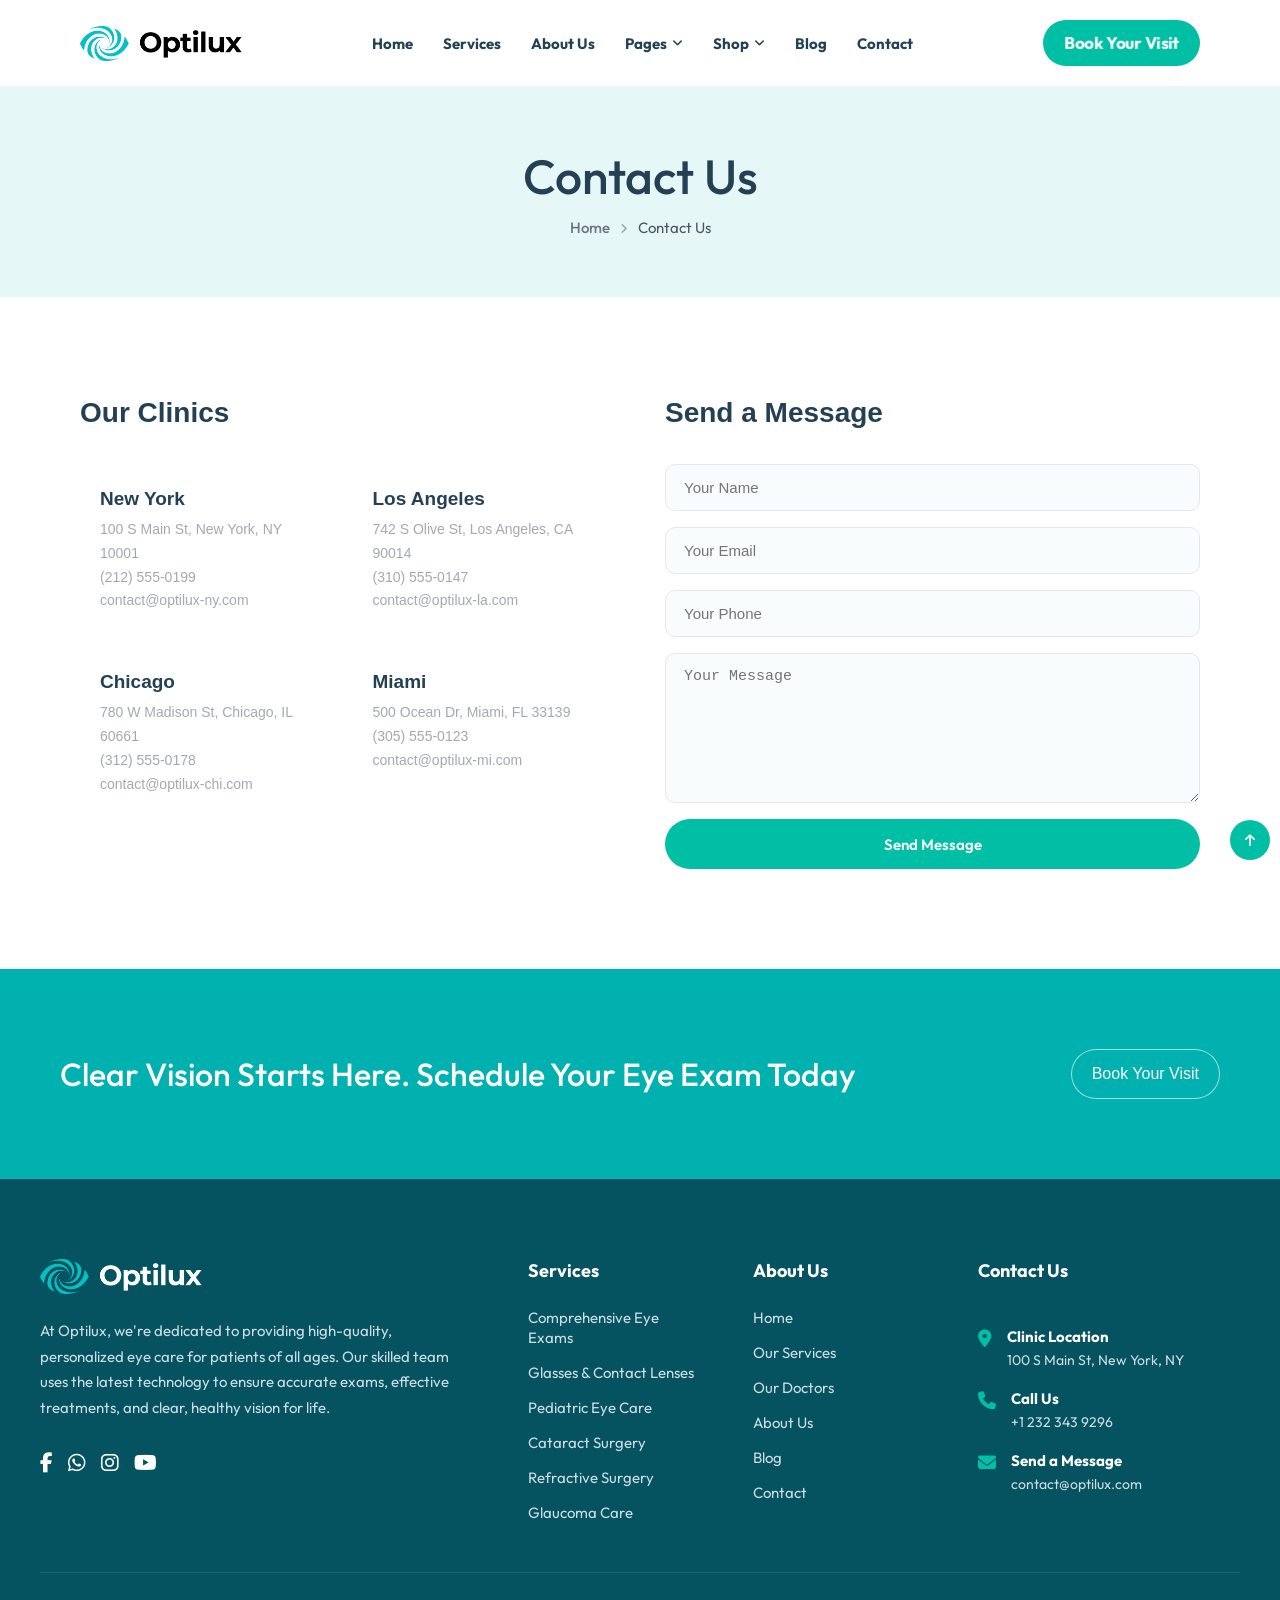
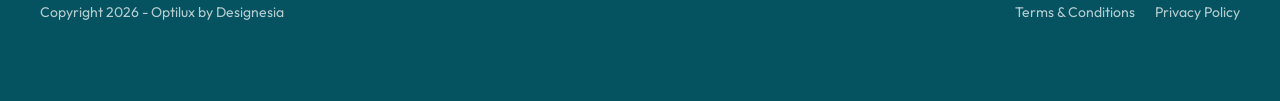
<file: contact.html>
<!DOCTYPE html>
<html lang="en">

<head>
    <meta charset="UTF-8">
    <meta name="viewport" content="width=device-width, initial-scale=1.0">
    <title>Optilux</title>
    <link rel="stylesheet" href="public/css/contact.css">
    <link href="https://fonts.googleapis.com/css2?family=Outfit:wght@400;500;600;700&display=swap" rel="stylesheet">
    <link rel="stylesheet" href="https://cdnjs.cloudflare.com/ajax/libs/font-awesome/6.4.0/css/all.min.css">
</head>

<body>

    <!-- !/ header -->
    <header class="theheader">
        <div class="logo">
            <img src="public/images/logo.webp" alt="" style="height: 35px;">
        </div>
        <nav class="navbar">
            <ul>
                <li><a href="index.html">Home</a></li>
                <li><a href="services.html">Services</a></li>
                <li><a href="about-us.html">About Us</a></li>
                <li class="drop-list">
                    <a href="">Pages <i class="fa-solid fa-angle-down"></i></a>
                    <ul class="dropdown-menu">
                        <li><a href="faq.html">FAQ</a></li>
                        <li><a href="testimonials.html">Testimonials</a></li>
                    </ul>
                </li>
                <li class="drop-list">
                    <a href="">Shop <i class="fa-solid fa-angle-down"></i></a>
                    <ul class="dropdown-menu">
                        <li><a href="shop1.html">Shop 1</a></li>
                        <li><a href="shop2.html">Shop 2</a></li>
                    </ul>
                </li>
                <li><a href="blog.html">Blog</a></li>
                <li><a href="contact.html">Contact</a></li>
            </ul>
        </nav>
        <div class="aqua-link">
            <a href="">Book Your Visit</a>
        </div>
    </header>

    <!-- !/ main -->
    <main class="themain">
        <!-- !/ hero section -->
        <section class="page-hero">
            <h1>Contact Us</h1>
            <ul class="breadcrumb">
                <li><a href="index.html">Home</a></li>
                <li><i class="fa-solid fa-angle-right"></i></li>
                <li>Contact Us</li>
            </ul>
        </section>
        <!-- !/ contact section -->
        <section class="contact-section">
            <div class="contact-container">
                <!-- todo/ left side -->
                <div class="contact-locations">
                    <h2>Our Clinics</h2>

                    <!-- todo/ -->
                    <div class="locations-grid">

                        <!-- ?/ one card -->
                        <div class="location-card">
                            <div class="location-info">
                                <h4>New York</h4>
                                <p>100 S Main St, New York, NY 10001</p>
                                <p>(212) 555-0199</p>
                                <p>contact@optilux-ny.com</p>
                            </div>
                        </div>
                        <!-- ?/ one card -->
                        <div class="location-card">
                            <div class="location-info">
                                <h4>Los Angeles</h4>
                                <p>742 S Olive St, Los Angeles, CA 90014</p>
                                <p>(310) 555-0147</p>
                                <p>contact@optilux-la.com</p>
                            </div>
                        </div>
                        <!-- ?/ one card -->
                        <div class="location-card">
                            <div class="location-info">
                                <h4>Chicago</h4>
                                <p>780 W Madison St, Chicago, IL 60661</p>
                                <p>(312) 555-0178</p>
                                <p>contact@optilux-chi.com</p>
                            </div>
                        </div>
                        <!-- ?/ one card -->
                        <div class="location-card">
                            <div class="location-info">
                                <h4>Miami</h4>
                                <p>500 Ocean Dr, Miami, FL 33139</p>
                                <p>(305) 555-0123</p>
                                <p>contact@optilux-mi.com</p>
                            </div>
                        </div>
                    </div>
                </div>

                <!-- todo/ right side — contact form -->
                <div class="contact-form-wrap">
                    <h2>Send a Message</h2>
                    <form class="contact-form" name="">
                        <!-- ?/ -->
                        <input type="text" name="name" placeholder="Your Name">
                        <input type="email" name="email" placeholder="Your Email">
                        <input type="tel" name="phone" placeholder="Your Phone">
                        <textarea name="message" placeholder="Your Message"></textarea>

                        <!-- ?/ -->
                        <button type="submit">Send Message</button>
                    </form>
                </div>
            </div>
        </section>
        <!-- !/ aqua section -->
        <section class="aqua-section">
            <h2>Clear Vision Starts Here. Schedule Your Eye Exam Today</h2>
            <input type="button" value="Book Your Visit">
        </section>


    </main>

    <!-- !/ back to the top button /fixed circle -->
        <div class="back-to-the-top">
            <button><i class="fa-solid fa-arrow-up"></i></button>
        </div>

    <!-- !/ footer -->
    <footer class="thefooter">
        <div class="footer-container">
            <div class="footer-col footer-about">
                <div class="footer-logo">
                    <img src="public/images/logo-white.webp" alt="" style="height: 35px;">
                </div>
                <p>At Optilux, we're dedicated to providing high-quality, personalized eye care for patients of all
                    ages. Our skilled team uses the latest technology to ensure accurate exams, effective treatments,
                    and clear, healthy vision for life.</p>
                <div class="footer-socials">
                    <a href=""><i class="fa-brands fa-facebook-f"></i></a>
                    <a href=""><i class="fa-brands fa-whatsapp"></i></a>
                    <a href=""><i class="fa-brands fa-instagram"></i></a>
                    <a href=""><i class="fa-brands fa-youtube"></i></a>
                </div>
            </div>
            <div class="footer-col footer-links">
                <h3>Services</h3>
                <ul>
                    <li><a href="">Comprehensive Eye Exams</a></li>
                    <li><a href="">Glasses & Contact Lenses</a></li>
                    <li><a href="">Pediatric Eye Care</a></li>
                    <li><a href="">Cataract Surgery</a></li>
                    <li><a href="">Refractive Surgery</a></li>
                    <li><a href="">Glaucoma Care</a></li>
                </ul>
            </div>
            <div class="footer-col footer-links">
                <h3>About Us</h3>
                <ul>
                    <li><a href="index.html">Home</a></li>
                    <li><a href="services.html">Our Services</a></li>
                    <li><a href="">Our Doctors</a></li>
                    <li><a href="about.html">About Us</a></li>
                    <li><a href="blog.html">Blog</a></li>
                    <li><a href="contact.html">Contact</a></li>
                </ul>
            </div>
            <div class="footer-col footer-contact">
                <h3>Contact Us</h3>
                <div class="contact-item">
                    <div class="contact-icon"><i class="fa-solid fa-location-dot"></i></div>
                    <div class="contact-info">
                        <h4>Clinic Location</h4>
                        <p>100 S Main St, New York, NY</p>
                    </div>
                </div>
                <div class="contact-item">
                    <div class="contact-icon"><i class="fa-solid fa-phone"></i></div>
                    <div class="contact-info">
                        <h4>Call Us</h4>
                        <p>+1 232 343 9296</p>
                    </div>
                </div>
                <div class="contact-item">
                    <div class="contact-icon"><i class="fa-solid fa-envelope"></i></div>
                    <div class="contact-info">
                        <h4>Send a Message</h4>
                        <p>contact@optilux.com</p>
                    </div>
                </div>
            </div>
        </div>
        <div class="sub-footer">
            <p>Copyright 2026 - Optilux by Designesia</p>
            <ul>
                <li><a href="">Terms & Conditions</a></li>
                <li><a href="">Privacy Policy</a></li>
            </ul>
        </div>
    </footer>




</body>

</html>
</file>
<file: public/css/contact.css>
* {
    margin: 0;
    padding: 0;
    box-sizing: border-box;
}

body {
    font-family: "Outfit", "Poppins", sans-serif;
    color: rgb(75, 85, 99);
    background-color: rgb(255, 255, 255);
}

a {
    text-decoration: none;
}

ul {
    list-style: none;
}

*:hover {
    transition: 0.4s;
}


/* !/ header */
.theheader {
    background-color: white;
    display: flex;
    flex-direction: row;
    justify-content: space-between;
    align-items: center;
    padding: 20px 80px;
}

.logo {
    display: flex;
    align-items: center;
}

.navbar ul {
    display: flex;
    flex-direction: row;
    gap: 30px;
}

.navbar a {
    font-weight: bold;
    color: rgb(35, 64, 84);
    font-size: 15px;
    display: flex;
    align-items: center;
    gap: 5px;
}

.navbar a:hover {
    color: rgb(0, 191, 165);
}

.navbar a i {
    font-size: 12px;
}

/* todo/ dropdown */
.drop-list {
    position: relative;
    display: block !important;
}

.dropdown-menu {
    list-style: none;
    background-color: white;
    border: 1px solid rgb(226, 232, 240);
    width: 160px;
    padding: 10px 15px;
    position: absolute;
    top: 100%;
    left: 0;
    border-radius: 8px;
    z-index: 100;
    box-shadow: 0 8px 20px rgba(0, 0, 0, 0.08);
    display: none !important;
}

.dropdown-menu li {
    margin-top: 10px;
}

.dropdown-menu li:first-child {
    margin-top: 0;
}

.dropdown-menu a {
    font-size: 14px;
    font-weight: 500;
    color: rgb(75, 85, 99);
}

.dropdown-menu a:hover {
    color: rgb(0, 191, 165);
}

.drop-list:hover .dropdown-menu {
    display: block !important;
}

/* todo/ book button — cube flip effect */
.aqua-link a {
    display: inline-flex;
    align-items: center;
    justify-content: center;
    height: 46px;
    padding: 0 24px;
    border-radius: 50px;
    font-weight: bold;
    cursor: pointer;
    background-color: rgb(0, 191, 165);
    color: transparent;
    border: none;
    position: relative;
    overflow: hidden;
    perspective: 500px;
}

.aqua-link a:hover {
    background-color: rgb(5, 83, 97);
}

/* ?/ cube face shared styles */
.aqua-link a::before,
.aqua-link a::after {
    position: absolute;
    top: 0;
    left: 0;
    width: 100%;
    height: 100%;
    display: inline-flex;
    align-items: center;
    justify-content: center;
    color: white;
    backface-visibility: hidden;
    transition: transform 0.4s cubic-bezier(0.25, 0.8, 0.25, 1);
}

/* ?/ front face */
.aqua-link a::before {
    transform: rotateX(0deg) translateZ(23px);
}

/* ?/ bottom face (revealed on hover) */
.aqua-link a::after {
    background-color: rgb(5, 83, 97);
    transform: rotateX(-90deg) translateZ(23px);
}

.theheader .aqua-link a::before,
.theheader .aqua-link a::after {
    content: "Book Your Visit";
}

.aqua-link a:hover::before {
    transform: rotateX(90deg) translateZ(23px);
}

.aqua-link a:hover::after {
    transform: rotateX(0deg) translateZ(23px);
}

.aqua-link a:active {
    transform: scale(0.96);
    transition: transform 0.1s;
}


/* !/ main */


/* todo/ page hero */
.page-hero {
    background: rgb(229, 248, 247);
    padding: 60px 80px;
    text-align: center;
}

.page-hero h1 {
    font-size: 48px;
    color: rgb(35, 64, 84);
    font-weight: 500;
    margin-bottom: 12px;
}

.breadcrumb {
    display: flex;
    flex-direction: row;
    justify-content: center;
    align-items: center;
    gap: 10px;
    font-size: 15px;
}

.breadcrumb a {
    color: rgb(107, 114, 128);
    font-weight: 500;
}

.breadcrumb a:hover {
    color: rgb(0, 191, 165);
}

.breadcrumb i {
    font-size: 12px;
    color: rgb(156, 163, 175);
}


/* todo/ contact section */
.contact-section {
    padding: 100px 80px;
}

.contact-container {
    max-width: 1200px;
    margin: 0 auto;
    display: grid;
    grid-template-columns: 1fr 1fr;
    gap: 50px;
    align-items: start;
    font-family: "poppins",sans-serif;
}

/* ?/  */
.contact-locations h2,
.contact-form-wrap h2 {
    font-size: 28px;
    font-weight: 600;
    color: rgb(35, 64, 84);
    margin-bottom: 35px;
}

.contact-form-wrap button{
    width: 100%;
}


/* todo/ location grid — 2x2 */
.locations-grid {
    display: grid;
    grid-template-columns: 1fr 1fr;
    gap: 10px;
}

.location-card {
    display: flex;
    align-items: flex-start;
    gap: 15px;
    border-radius: 12px;
    padding: 24px 20px;
}

.location-info h4 {
    font-size: 19px;
    font-weight: 600;
    color: rgb(35, 64, 84);
    margin-bottom: 8px;
}

.location-info p {
    font-size: 14px;
    color: rgba(107, 114, 128, 0.61);
    line-height: 1.7;
}


/* todo/ contact form */
.contact-form {
    display: flex;
    flex-direction: column;
    gap: 16px;
}

/* ?/ inputs */
.contact-form input,
.contact-form textarea {
    width: 100%;
    padding: 14px 18px;
    border: 1px solid rgb(226, 232, 240);
    border-radius: 10px;
    font-size: 15px;
    color: rgb(35, 64, 84);
    background-color: rgb(248, 252, 252);
    outline: none;
}

.contact-form input:focus,
.contact-form textarea:focus {
    border-color: rgb(0, 191, 165);
    background-color: white;
}

.contact-form textarea {
    height: 150px;
    resize: vertical;
}

/* ?/*/
.contact-form button {
    display: inline-flex;
    align-items: center;
    justify-content: center;
    height: 50px;
    padding: 0 30px;
    border-radius: 50px;
    font-family: "Outfit", "Poppins", sans-serif;
    font-size: 15px;
    font-weight: 600;
    background-color: rgb(0, 191, 165);
    color: white;
    border: none;
    cursor: pointer;
    align-self: flex-start;
}

.contact-form button:hover {
    background-color: rgb(5, 83, 97);
}

.contact-form button:active {
    transform: scale(0.97);
    transition: transform 0.1s;
}

/* !/ aqua section */
.aqua-section {
    background-color: rgb(1, 177, 176);
    display: flex;
    flex-direction: row;
    justify-content: space-between;
    align-items: center;
    padding: 80px 60px;
    color: white;
}

.aqua-section h2 {
    font-size: xx-large;
    font-weight: 500;
}

.aqua-section input {
    background-color: rgb(1, 177, 176);
    color: white;
    font-size: medium;
    padding: 15px 20px;
    border-radius: 50px;
    border: 1px solid rgba(255, 255, 255, 0.613);
}

.aqua-section input:hover {
    background-color: rgb(1, 83, 96);
    border: 1px solid rgb(1, 83, 96);
    cursor: pointer;
}


/* !/ back to the top button */

.back-to-the-top button {
    position: fixed;
    background-color: rgb(0, 191, 165);
    border-radius: 100%;
    height: 40px;
    width: 40px;
    bottom: 40px;
    right: 10px;
    border: none;
    color: white;
}

.back-to-the-top button:hover {
    transform: scale(1.3) translateY(-20%);
    box-shadow: 0px 0px 6px rgba(0, 128, 111, 0.647);
    cursor: pointer;
}

.back-to-the-top button:hover i {
    transform: scale(1.3);

}

/* !/ footer */
.thefooter {
    background-color: rgb(5, 83, 97);
    padding: 80px 40px;
    color: rgb(255, 255, 255);
}

.footer-container {
    display: grid;
    grid-template-columns: 2.5fr 1fr 1fr 1.5fr;
    gap: 50px;
    max-width: 1200px;
    margin: 0 auto;
}

.footer-about .footer-logo {
    margin-bottom: 20px;
}

.footer-about p {
    color: rgba(255, 255, 255, 0.8);
    line-height: 1.7;
    font-size: 15px;
    margin-bottom: 30px;
    padding-right: 20px;
}

.footer-socials {
    display: flex;
    gap: 15px;
}

.footer-socials a {
    color: rgb(255, 255, 255);
    font-size: 20px;
}

.footer-socials a:hover {
    color: rgb(0, 191, 165);
}

.footer-col h3 {
    font-size: 18px;
    font-weight: bold;
    margin-bottom: 25px;
    color: rgb(255, 255, 255);
}

.footer-links ul {
    display: flex;
    flex-direction: column;
    gap: 15px;
}

.footer-links a {
    color: rgba(255, 255, 255, 0.8);
    font-size: 15px;
}

.footer-links a:hover {
    color: rgb(0, 191, 165);
}

.footer-contact {
    display: flex;
    flex-direction: column;
    gap: 20px;
}

/* ?/ footer contact items */
.contact-item {
    display: flex;
    align-items: flex-start;
    gap: 15px;
}

.contact-icon {
    color: rgb(0, 191, 165);
    font-size: 18px;
}

.contact-info h4 {
    font-size: 15px;
    font-weight: bold;
    margin-bottom: 5px;
}

.contact-info p {
    color: rgba(255, 255, 255, 0.8);
    font-size: 14px;
}

.sub-footer {
    display: flex;
    justify-content: space-between;
    align-items: center;
    border-top: 1px solid rgba(255, 255, 255, 0.1);
    margin-top: 50px;
    padding-top: 30px;
    max-width: 1200px;
    margin-left: auto;
    margin-right: auto;
    font-size: 14px;
    color: rgba(255, 255, 255, 0.7);
}

.sub-footer ul {
    display: flex;
    gap: 20px;
}

.sub-footer a {
    color: rgba(255, 255, 255, 0.7);
}

.sub-footer a:hover {
    color: rgb(0, 191, 165);
}


/* !/ media queries */

/* todo/ tablets */
@media (max-width: 1100px) {

    .theheader {
        padding: 20px 40px;
    }

    .contact-section {
        padding: 80px 40px;
    }

    .contact-container {
        gap: 50px;
    }

    .footer-container {
        grid-template-columns: 1fr 1fr;
        gap: 40px;
    }

    .footer-about {
        grid-column: span 2;
    }
}

/* todo/ small tablets — stack the two columns */
@media (max-width: 900px) {

    .contact-container {
        grid-template-columns: 1fr;
    }
}

/* todo/ mobile */
@media (max-width: 768px) {

    /* ?/ header */
    .theheader {
        flex-direction: column;
        gap: 20px;
        padding: 20px;
    }

    .navbar ul {
        flex-wrap: wrap;
        justify-content: center;
        gap: 15px;
    }

    /* ?/ hero */
    .page-hero {
        padding: 40px 20px;
    }

    .page-hero h1 {
        font-size: 32px;
    }

    /* ?/ contact section */
    .contact-section {
        padding: 60px 20px;
    }

    .locations-grid {
        grid-template-columns: 1fr;
    }

    /* ?/ aqua section */
    .aqua-section {
        flex-direction: column;
        gap: 25px;
        padding: 50px 20px;
        text-align: center;
    }

    .aqua-section h2 {
        font-size: large;
    }

    /* ?/ footer */
    .thefooter {
        padding: 60px 20px;
    }

    .footer-container {
        grid-template-columns: 1fr;
        gap: 35px;
    }

    .footer-about {
        grid-column: 1 / 2;
    }

    .sub-footer {
        flex-direction: column;
        gap: 15px;
        text-align: center;
    }
}
</file>
